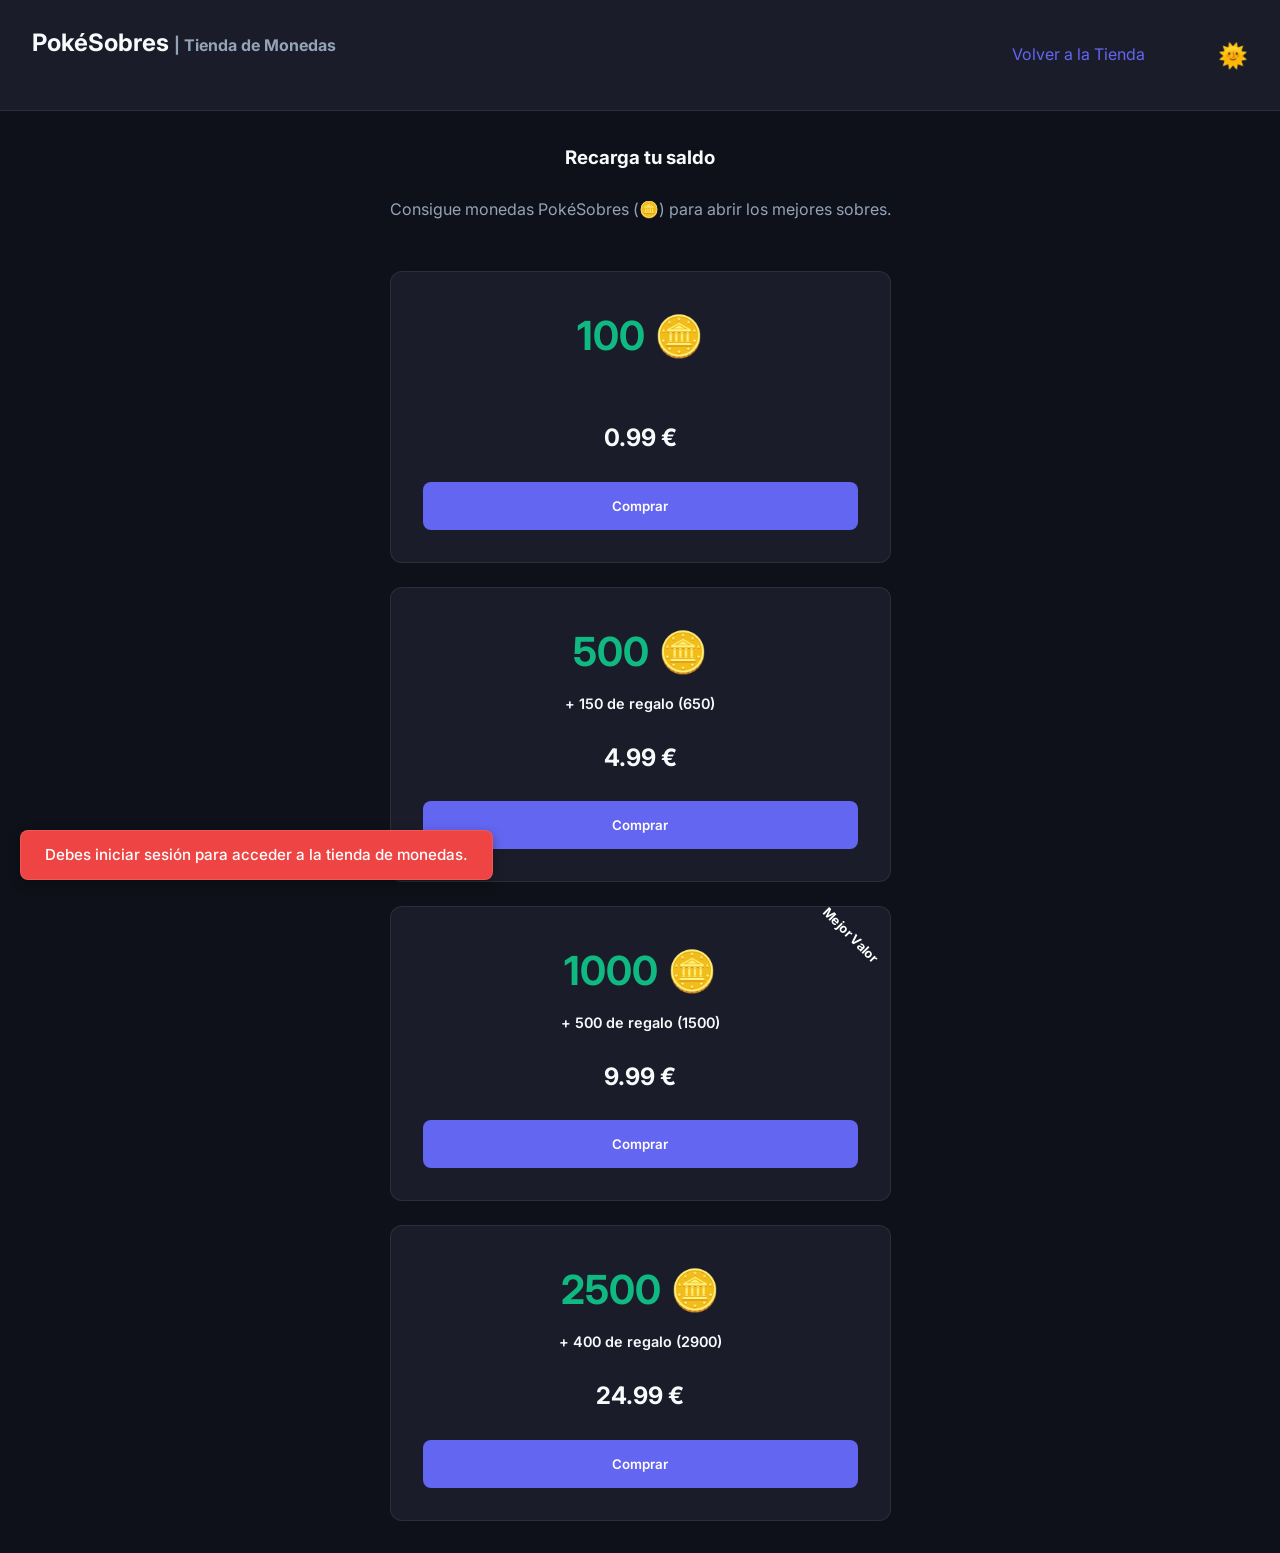
<file: frontend/pages/add_funds.html>
<!DOCTYPE html>
<html lang="es">
<head>
    <meta charset="UTF-8">
    <meta name="viewport" content="width=device-width, initial-scale=1.0">
    <title>PokéSobres - Añadir Saldo</title>
    <link href="https://fonts.googleapis.com/css2?family=Inter:wght@400;600;700&display=swap" rel="stylesheet">
    <link rel="stylesheet" href="../css/style.css">
    <style>
        .packages-grid {
            display: grid;
            grid-template-columns: repeat(auto-fit, minmax(250px, 1fr));
            gap: 1.5rem;
            margin-top: 2rem;
        }
        .package-card {
            background: var(--bg-secondary);
            border: 1px solid var(--glass-border);
            border-radius: 12px;
            padding: 2rem;
            text-align: center;
            transition: transform 0.2s, box-shadow 0.2s;
            cursor: pointer;
            position: relative;
            overflow: hidden;
        }
        .package-card:hover {
            transform: translateY(-5px);
            box-shadow: 0 10px 20px rgba(0,0,0,0.2);
            border-color: var(--primary-color);
        }
        .package-card.popular::before {
            content: "Mejor Valor";
            position: absolute;
            top: 15px;
            right: -35px;
            background: var(--primary-color);
            color: white;
            font-size: 0.8rem;
            font-weight: bold;
            padding: 0.2rem 2.5rem;
            transform: rotate(45deg);
        }
        .package-coins {
            font-size: 2.5rem;
            font-weight: bold;
            color: var(--success-color);
            margin-bottom: 0.5rem;
        }
        .package-bonus {
            color: var(--primary-color);
            font-weight: 600;
            font-size: 0.9rem;
            margin-bottom: 1.5rem;
            min-height: 1.2rem;
        }
        .package-price {
            font-size: 1.5rem;
            font-weight: bold;
            color: var(--text-primary);
            margin-bottom: 1.5rem;
        }
        
        /* Modal Styles */
        .modal-overlay {
            position: fixed;
            top: 0;
            left: 0;
            right: 0;
            bottom: 0;
            background: rgba(0,0,0,0.8);
            display: none;
            justify-content: center;
            align-items: center;
            z-index: 1000;
            backdrop-filter: blur(4px);
        }
        .modal-content {
            background: var(--bg-secondary);
            padding: 2rem;
            border-radius: 12px;
            border: 1px solid var(--glass-border);
            text-align: center;
            max-width: 400px;
            width: 100%;
            box-shadow: 0 10px 30px rgba(0,0,0,0.5);
        }
        .loader {
            border: 4px solid var(--glass-bg);
            border-top: 4px solid var(--primary-color);
            border-radius: 50%;
            width: 40px;
            height: 40px;
            animation: spin 1s linear infinite;
            margin: 0 auto 1.5rem auto;
        }
        @keyframes spin { 0% { transform: rotate(0deg); } 100% { transform: rotate(360deg); } }
    </style>
</head>
<body>
    <header style="padding: 1.5rem 2rem; background: var(--bg-secondary); border-bottom: 1px solid var(--glass-border); display: flex; justify-content: space-between; align-items: center; flex-wrap: wrap; gap: 1rem;">
        <h2>PokéSobres <span style="font-size: 1rem; color: var(--text-muted);">| Tienda de Monedas</span></h2>
        <nav style="display: flex; gap: 1.5rem; align-items: center; flex-wrap: wrap;">
            <a href="index.html" style="display: flex; align-items: center;">Volver a la Tienda</a>
            <span id="nav-user-balance" style="font-weight: bold; color: var(--success-color); border-left: 1px solid var(--glass-border); padding-left: 1.5rem; display: flex; align-items: center;"></span>
            <button onclick="toggleTheme()" class="theme-toggle-btn" style="background: none; border: none; cursor: pointer; font-size: 1.5rem; transition: transform 0.2s;" onmouseover="this.style.transform='scale(1.2)'" onmouseout="this.style.transform='scale(1)'" title="Cambiar Tema">🌞</button>
        </nav>
    </header>
    
    <main style="padding: 2rem; max-width: 1200px; margin: 0 auto;">
        <div style="text-align: center; margin-bottom: 3rem;">
            <h3>Recarga tu saldo</h3>
            <p style="color: var(--text-muted); margin-top: 0.5rem;">Consigue monedas PokéSobres (🪙) para abrir los mejores sobres.</p>
        </div>

        <div class="packages-grid">
            <!-- Paquete 1 -->
            <div class="package-card" onclick="buyTokens(100, 0.99)">
                <div class="package-coins">100 🪙</div>
                <div class="package-bonus"></div>
                <div class="package-price">0.99 €</div>
                <button class="btn" style="width: 100%;">Comprar</button>
            </div>

            <!-- Paquete 2 -->
            <div class="package-card" onclick="buyTokens(650, 4.99)">
                <div class="package-coins">500 🪙</div>
                <div class="package-bonus">+ 150 de regalo (650)</div>
                <div class="package-price">4.99 €</div>
                <button class="btn" style="width: 100%;">Comprar</button>
            </div>

            <!-- Paquete 3 -->
            <div class="package-card popular" onclick="buyTokens(1500, 9.99)">
                <div class="package-coins">1000 🪙</div>
                <div class="package-bonus">+ 500 de regalo (1500)</div>
                <div class="package-price">9.99 €</div>
                <button class="btn" style="width: 100%;">Comprar</button>
            </div>

            <!-- Paquete 4 -->
            <div class="package-card" onclick="buyTokens(2900, 24.99)">
                <div class="package-coins">2500 🪙</div>
                <div class="package-bonus">+ 400 de regalo (2900)</div>
                <div class="package-price">24.99 €</div>
                <button class="btn" style="width: 100%;">Comprar</button>
            </div>
        </div>
    </main>

    <!-- Payment Modal Simulation -->
    <div class="modal-overlay" id="payment-modal">
        <div class="modal-content">
            <h3 id="modal-title" style="margin-bottom: 1.5rem;">Procesando Pago...</h3>
            <div class="loader" id="modal-loader"></div>
            <p id="modal-text" style="color: var(--text-muted);">Conectando con la pasarela segura...</p>
            <button class="btn" id="modal-close" style="display: none; margin-top: 1.5rem; width: 100%;" onclick="closeModal()">Continuar</button>
        </div>
    </div>

    <script src="../js/config.js"></script>
    <script src="../js/add_funds.js"></script>
</body>
</html>
</file>
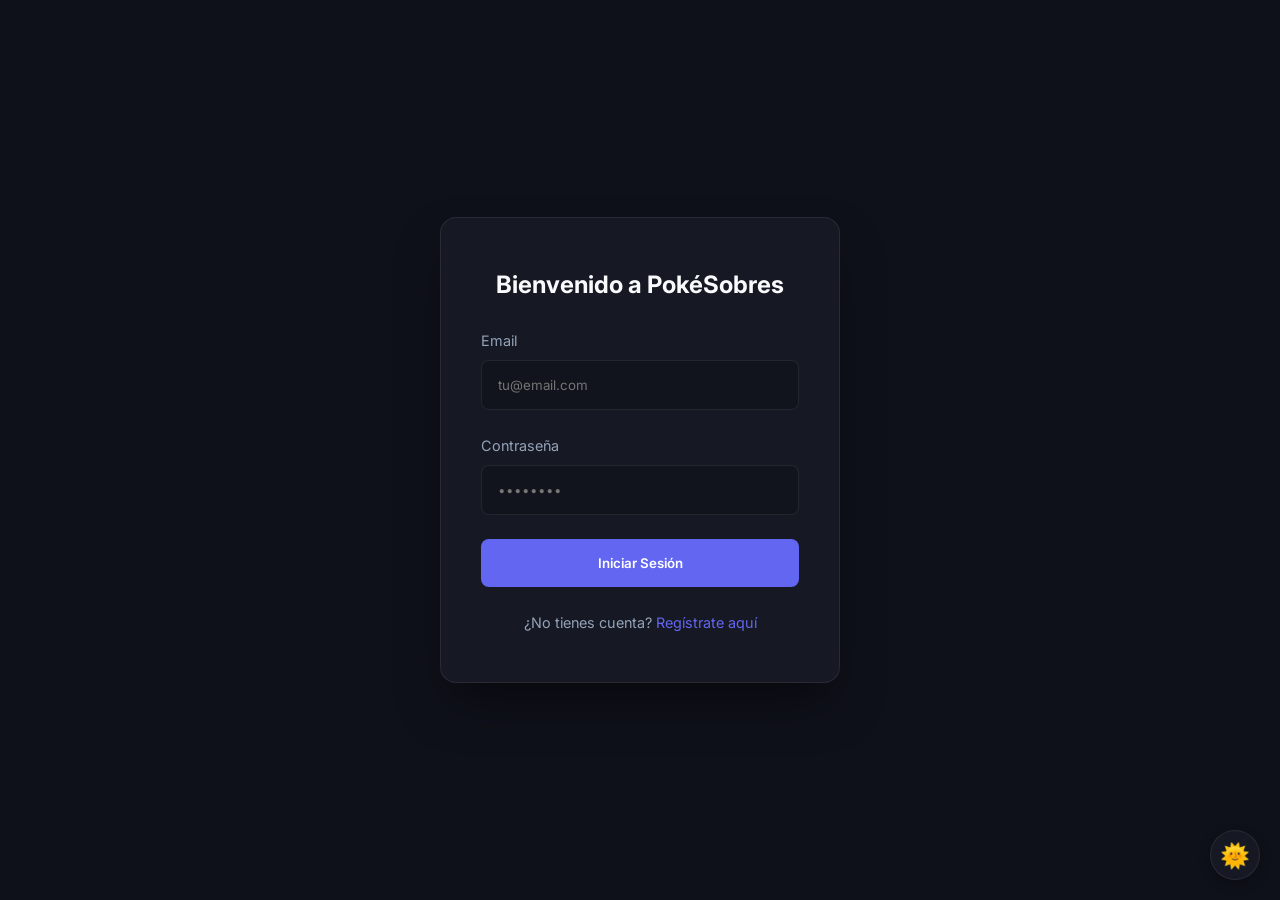
<file: frontend/pages/admin.html>
<!DOCTYPE html>
<html lang="es">
<head>
    <meta charset="UTF-8">
    <meta name="viewport" content="width=device-width, initial-scale=1.0">
    <title>Panel de Administración - TCGDex Sync</title>
    <link href="https://fonts.googleapis.com/css2?family=Inter:wght@400;600;700&display=swap" rel="stylesheet">
    <link rel="stylesheet" href="../css/style.css">
    <style>
        .admin-form {
            background: var(--bg-secondary);
            padding: 2rem;
            border-radius: 12px;
            border: 1px solid var(--glass-border);
            max-width: 600px;
            margin: 2rem auto;
        }
        .form-group {
            margin-bottom: 1.5rem;
        }
        .form-group label {
            display: block;
            margin-bottom: 0.5rem;
            color: var(--text-muted);
        }
        .form-group input {
            width: 100%;
            padding: 0.8rem;
            border-radius: 6px;
            border: 1px solid var(--glass-border);
            background: var(--bg-primary);
            color: var(--text-primary);
        }
        .info-box {
            background: rgba(108, 92, 231, 0.1);
            border-left: 4px solid var(--primary-color);
            padding: 1rem;
            margin-bottom: 2rem;
        }
    </style>
</head>
<body>
    <header style="padding: 1.5rem 2rem; background: var(--bg-secondary); border-bottom: 1px solid var(--glass-border); display: flex; justify-content: space-between; align-items: center; flex-wrap: wrap; gap: 1rem;">
        <h2>Panel de Administración (Secreto)</h2>
        <nav style="display: flex; gap: 1.5rem; align-items: center; flex-wrap: wrap;">
            <a href="index.html" style="display: flex; align-items: center;">Volver a la Tienda</a>
            <button onclick="toggleTheme()" class="theme-toggle-btn" style="background: none; border: none; cursor: pointer; font-size: 1.5rem; transition: transform 0.2s;" onmouseover="this.style.transform='scale(1.2)'" onmouseout="this.style.transform='scale(1)'" title="Cambiar Tema">🌞</button>
        </nav>
    </header>

    <main style="padding: 2rem;">
        <div class="admin-form">
            <h2 style="margin-bottom: 1rem;">Sincronizar Colección desde TCGDex</h2>
            
            <div class="info-box">
                <p>¡Usando la API gratuita de TCGdex! No se requieren claves.</p>
                <p><strong>Paso 1:</strong> Escribe el ID oficial de la colección que quieres importar (ej. <code>sv1</code> para Escarlata y Púrpura, <code>swsh1</code> para Espada y Escudo, <code>base1</code> para la Original).</p>
            </div>

            <div class="form-group">
                <label>Nombre del Sobre (Ej: Rivales Predestinados):</label>
                <input type="text" id="custom-pack-name" placeholder="Si lo dejas vacío, usará el nombre oficial">
            </div>

            <div class="form-group">
                <label>Precio del Sobre (🪙):</label>
                <input type="number" id="custom-pack-price" value="250" placeholder="Ej: 250">
            </div>

            <div class="form-group">
                <label>ID de la Colección TCGDex (Set ID):</label>
                <input type="text" id="scrydex-collection-id" placeholder="Ej: sv1">
            </div>

            <button class="btn" style="width: 100%; margin-top: 1rem;" onclick="syncCollection()">Sincronizar Colección</button>
            <p id="sync-status" style="margin-top: 1rem; text-align: center; color: var(--warning-color);"></p>
        </div>
    </main>

    <script src="../js/config.js"></script>
    <script>
        // Verificación de seguridad
        const userData = sessionStorage.getItem("user");
        if (!userData) {
            window.location.href = "login.html";
        } else {
            const user = JSON.parse(userData);
            if (!user.role || user.role.toLowerCase() !== "admin") {
                window.location.href = "index.html";
            }
        }

        async function syncCollection() {
            const collectionId = document.getElementById('scrydex-collection-id').value;
            const customName = document.getElementById('custom-pack-name').value;
            const packPrice = document.getElementById('custom-pack-price').value;
            const statusEl = document.getElementById('sync-status');

            if (!collectionId) {
                statusEl.textContent = "Por favor, introduce el ID de la colección.";
                statusEl.style.color = "var(--error-color)";
                return;
            }

            statusEl.textContent = "Conectando con TCGdex y guardando en MySQL... Por favor, espera.";
            statusEl.style.color = "var(--warning-color)";

            try {
                const response = await fetch(`${API_BASE_URL}/admin/sync-tcgdex`, {
                    method: "POST",
                    headers: { "Content-Type": "application/json" },
                    body: JSON.stringify({
                        collectionId: collectionId,
                        customName: customName,
                        packPrice: packPrice ? parseInt(packPrice) : 250
                    })
                });

                const data = await response.json();

                if (response.ok) {
                    statusEl.textContent = "¡Conexión Exitosa! " + data.message;
                    statusEl.style.color = "var(--success-color)";
                } else {
                    statusEl.textContent = "Error: " + data.error;
                    statusEl.style.color = "var(--error-color)";
                }
            } catch (err) {
                statusEl.textContent = "Fallo de conexión con el servidor Java local.";
                statusEl.style.color = "var(--error-color)";
            }
        }
    </script>
</body>
</html>
</file>
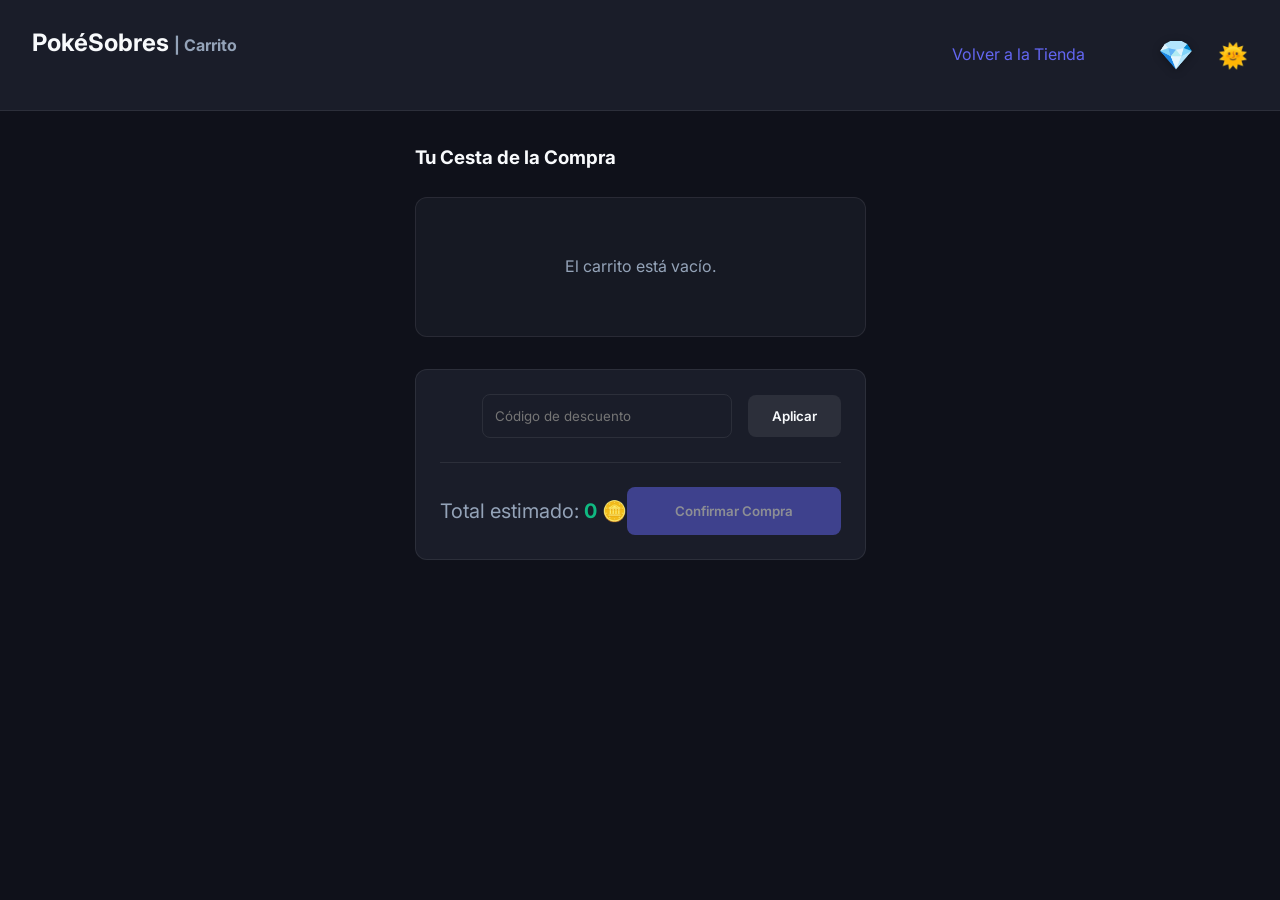
<file: frontend/pages/cart.html>
<!DOCTYPE html>
<html lang="es">
<head>
    <meta charset="UTF-8">
    <meta name="viewport" content="width=device-width, initial-scale=1.0">
    <title>PokéSobres - Carrito</title>
    <link href="https://fonts.googleapis.com/css2?family=Inter:wght@400;600;700&display=swap" rel="stylesheet">
    <link rel="stylesheet" href="../css/style.css">
</head>
<body>
    <header style="padding: 1.5rem 2rem; background: var(--bg-secondary); border-bottom: 1px solid var(--glass-border); display: flex; justify-content: space-between; align-items: center; flex-wrap: wrap; gap: 1rem;">
        <h2>PokéSobres <span style="font-size: 1rem; color: var(--text-muted);">| Carrito</span></h2>
        <nav style="display: flex; gap: 1.5rem; align-items: center; flex-wrap: wrap;">
            <a href="index.html" style="display: flex; align-items: center;">Volver a la Tienda</a>
            <span id="nav-user-balance" style="font-weight: bold; color: var(--success-color); border-left: 1px solid var(--glass-border); padding-left: 1.5rem; display: flex; align-items: center;"></span>
            <a href="add_funds.html" style="font-size: 1.8rem; text-decoration: none; transition: transform 0.2s; display: inline-block; filter: drop-shadow(0 2px 4px rgba(0,0,0,0.3)); cursor: pointer;" onmouseover="this.style.transform='scale(1.2)'" onmouseout="this.style.transform='scale(1)'" title="Añadir Monedas">💎</a>
            <button onclick="toggleTheme()" class="theme-toggle-btn" style="background: none; border: none; cursor: pointer; font-size: 1.5rem; transition: transform 0.2s;" onmouseover="this.style.transform='scale(1.2)'" onmouseout="this.style.transform='scale(1)'" title="Cambiar Tema">🌞</button>
        </nav>
    </header>
    <main style="padding: 2rem; max-width: 1000px; margin: 0 auto;">
        <h3>Tu Cesta de la Compra</h3>
        
        <div style="background: var(--glass-bg); padding: 1.5rem; border-radius: 12px; border: 1px solid var(--glass-border); margin-top: 1.5rem;">
            <table style="width: 100%; border-collapse: collapse; text-align: left;" id="cart-table">
                <thead>
                    <tr style="border-bottom: 1px solid var(--glass-border);">
                        <th style="padding: 1rem; color: var(--text-muted);">Producto</th>
                        <th style="padding: 1rem; color: var(--text-muted);">Precio ud.</th>
                        <th style="padding: 1rem; color: var(--text-muted); text-align: center;">Cantidad</th>
                        <th style="padding: 1rem; color: var(--text-muted); text-align: right;">Subtotal</th>
                        <th style="padding: 1rem; color: var(--text-muted); text-align: center;">Acciones</th>
                    </tr>
                </thead>
                <tbody id="cart-items-container">
                    <!-- Javascript generará las filas aquí -->
                </tbody>
            </table>
            
            <div id="empty-cart-msg" style="text-align: center; padding: 2rem; display: none;">
                <p style="color: var(--text-muted);">El carrito está vacío.</p>
            </div>
        </div>

        <div style="margin-top: 2rem; background: var(--bg-secondary); padding: 1.5rem; border-radius: 12px; border: 1px solid var(--glass-border); display: flex; flex-direction: column; gap: 1.5rem;">
            <div style="display: flex; gap: 1rem; align-items: center; justify-content: flex-end;">
                <input type="text" id="discount-code" placeholder="Código de descuento" style="padding: 0.8rem; border-radius: 8px; border: 1px solid var(--glass-border); background: var(--bg-color); color: var(--text-color); width: 250px;">
                <button class="btn" style="width: auto; padding: 0.8rem 1.5rem; background: var(--glass-border); color: var(--text-color);" id="apply-discount-btn" onclick="applyDiscount()">Aplicar</button>
            </div>
            
            <div style="display: flex; justify-content: space-between; align-items: center; border-top: 1px solid var(--glass-border); padding-top: 1.5rem;">
                <div style="font-size: 1.25rem;">
                    <span style="color: var(--text-muted);">Total estimado: </span>
                    <span style="font-weight: bold; color: var(--success-color);" id="cart-total">0 🪙</span>
                    <div id="discount-msg" style="color: #2ecc71; font-size: 0.9rem; margin-top: 0.5rem; display: none;">✅ Código aplicado: ¡Compra gratis!</div>
                </div>
                <button class="btn" style="width: auto; padding: 1rem 3rem;" id="checkout-btn" onclick="showCheckoutConfirm()">Confirmar Compra</button>
            </div>
        </div>
    </main>

    <!-- Modal de Confirmación de Compra -->
    <div class="card-modal-overlay" id="checkout-confirm-modal" style="position: fixed; top: 0; left: 0; width: 100%; height: 100%; background: rgba(0,0,0,0.8); backdrop-filter: blur(5px); z-index: 3000; display: none; justify-content: center; align-items: center;">
        <div style="background: var(--bg-secondary); border: 1px solid var(--glass-border); border-radius: 20px; padding: 2.5rem; max-width: 400px; display: flex; flex-direction: column; align-items: center; text-align: center; gap: 1.5rem; box-shadow: 0 20px 50px rgba(0,0,0,0.8); animation: modalPopIn 0.3s ease-out;">
            <div style="font-size: 3rem; background: rgba(46, 204, 113, 0.2); width: 80px; height: 80px; border-radius: 50%; display: flex; align-items: center; justify-content: center; color: #2ecc71; box-shadow: 0 0 20px rgba(46,204,113,0.4);">🛒</div>
            <h2 style="font-size: 1.8rem; margin: 0;">Confirmar Pago</h2>
            <p id="checkout-confirm-text" style="color: var(--text-muted); font-size: 1.1rem; margin: 0; line-height: 1.5;"></p>
            <div style="display: flex; gap: 1rem; width: 100%; margin-top: 1rem;">
                <button style="flex: 1; background: transparent; color: var(--text-muted); border: 1px solid var(--glass-border); padding: 1rem; border-radius: 10px; cursor: pointer; font-size: 1rem;" onclick="closeCheckoutConfirm()">Cancelar</button>
                <button style="flex: 1; background: linear-gradient(135deg, #2ecc71, #27ae60); color: white; border: none; padding: 1rem; border-radius: 10px; cursor: pointer; font-weight: bold; font-size: 1rem; transition: opacity 0.2s;" id="checkout-confirm-yes" onclick="executePurchase()">Sí, Pagar</button>
            </div>
        </div>
    </div>

    <style>
        @keyframes modalPopIn {
            0% { transform: scale(0.9); opacity: 0; }
            100% { transform: scale(1); opacity: 1; }
        }
    </style>

    <script src="../js/config.js"></script>
    <script src="../js/cart.js"></script>
</body>
</html>
</file>
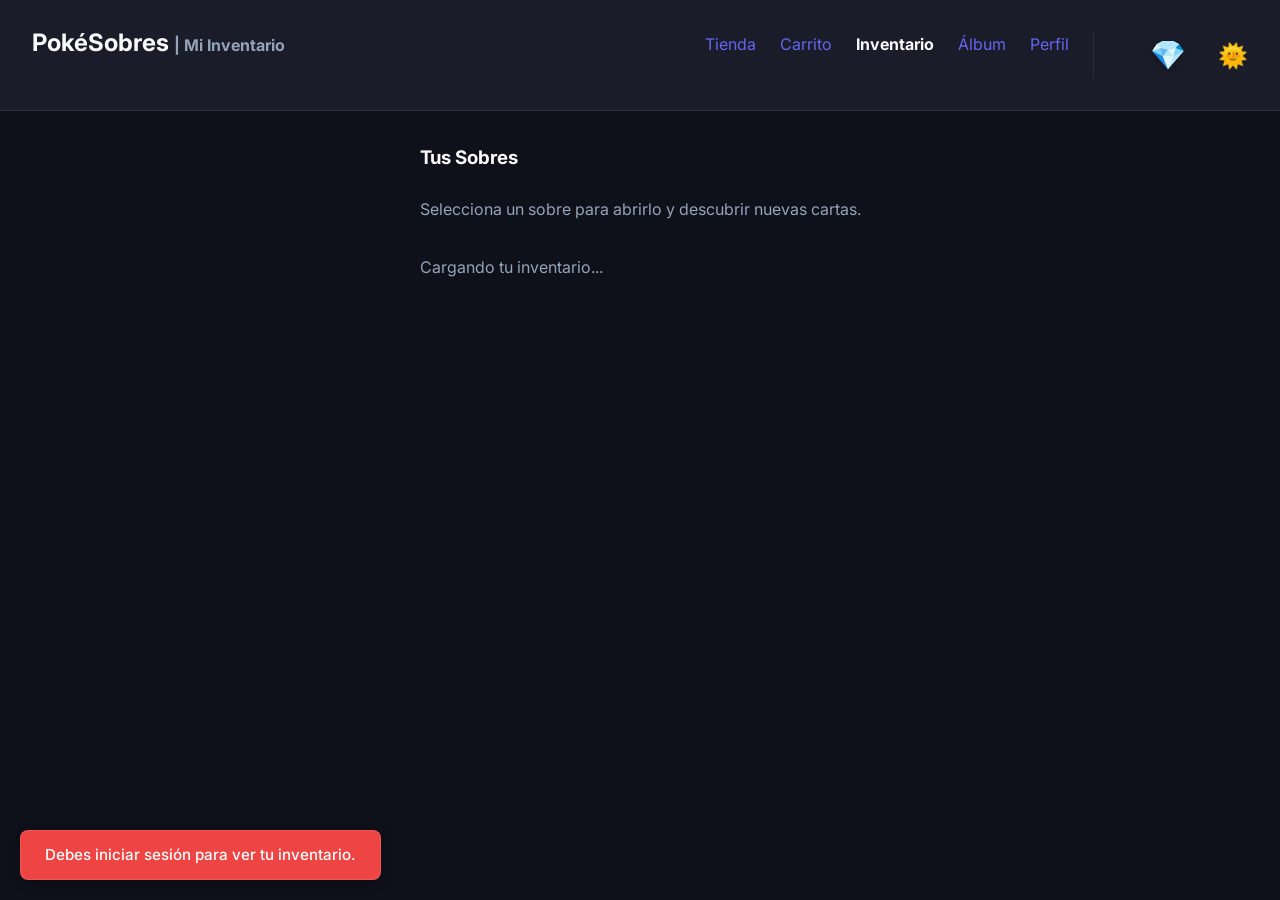
<file: frontend/pages/inventario.html>
<!DOCTYPE html>
<html lang="es">
<head>
    <meta charset="UTF-8">
    <meta name="viewport" content="width=device-width, initial-scale=1.0">
    <title>PokéSobres - Mi Inventario</title>
    <link href="https://fonts.googleapis.com/css2?family=Inter:wght@400;600;700&display=swap" rel="stylesheet">
    <link rel="stylesheet" href="../css/style.css">
    <style>
        .inventory-grid {
            display: grid;
            grid-template-columns: repeat(auto-fill, minmax(200px, 1fr));
            gap: 2rem;
            margin-top: 2rem;
        }
        .pack-item {
            background: var(--bg-secondary);
            border: 1px solid var(--glass-border);
            border-radius: 12px;
            padding: 1.5rem;
            text-align: center;
            position: relative;
            transition: transform 0.2s;
        }
        .pack-item:hover {
            transform: translateY(-5px);
            border-color: var(--primary-color);
        }
        .pack-image {
            height: 150px;
            display: flex;
            align-items: center;
            justify-content: center;
            background: rgba(255,255,255,0.05);
            border-radius: 8px;
            margin-bottom: 1rem;
        }
        .pack-image img {
            max-height: 100%;
            border-radius: 4px;
        }
        .pack-quantity {
            position: absolute;
            top: -10px;
            right: -10px;
            background: var(--error-color);
            color: white;
            font-weight: bold;
            width: 30px;
            height: 30px;
            border-radius: 50%;
            display: flex;
            align-items: center;
            justify-content: center;
            box-shadow: 0 4px 10px rgba(0,0,0,0.5);
        }

        /* Loading spinner */
        .loading-overlay {
            display: flex;
            flex-direction: column;
            align-items: center;
            justify-content: center;
            gap: 1.5rem;
            padding: 3rem;
        }
        .pokeball-spinner {
            width: 70px;
            height: 70px;
            border-radius: 50%;
            background: linear-gradient(180deg, #e53935 50%, white 50%);
            border: 4px solid #111;
            position: relative;
            animation: spin 1s linear infinite;
            box-shadow: 0 0 20px rgba(229,57,53,0.5);
        }
        .pokeball-spinner::before {
            content: '';
            position: absolute;
            top: 50%; left: 0; right: 0;
            height: 4px;
            background: #111;
            transform: translateY(-50%);
        }
        .pokeball-spinner::after {
            content: '';
            position: absolute;
            width: 18px; height: 18px;
            background: white;
            border-radius: 50%;
            border: 4px solid #111;
            top: 50%; left: 50%;
            transform: translate(-50%, -50%);
        }
        @keyframes spin { to { transform: rotate(360deg); } }
        .loading-text {
            color: var(--text-muted);
            font-size: 0.9rem;
            text-align: center;
            max-width: 260px;
            line-height: 1.6;
        }
        .loading-dots::after {
            content: '';
            animation: dots 1.5s steps(4, end) infinite;
        }
        @keyframes dots {
            0%   { content: ''; }
            25%  { content: '.'; }
            50%  { content: '..'; }
            75%  { content: '...'; }
            100% { content: ''; }
        }

        /* Modal & Animations */
        .modal-overlay {
            position: fixed;
            top: 0;
            left: 0;
            right: 0;
            bottom: 0;
            background: rgba(0,0,0,0.9);
            display: none;
            justify-content: center;
            align-items: center;
            z-index: 1000;
        }
        @keyframes shake {
            0% { transform: translate(1px, 1px) rotate(0deg); }
            10% { transform: translate(-1px, -2px) rotate(-1deg); }
            20% { transform: translate(-3px, 0px) rotate(1deg); }
            30% { transform: translate(3px, 2px) rotate(0deg); }
            40% { transform: translate(1px, -1px) rotate(1deg); }
            50% { transform: translate(-1px, 2px) rotate(-1deg); }
            60% { transform: translate(-3px, 1px) rotate(0deg); }
            70% { transform: translate(3px, 1px) rotate(-1deg); }
            80% { transform: translate(-1px, -1px) rotate(1deg); }
            90% { transform: translate(1px, 2px) rotate(0deg); }
            100% { transform: translate(1px, -2px) rotate(-1deg); }
        }
        @keyframes flash {
            0% { background-color: transparent; }
            50% { background-color: white; }
            100% { background-color: transparent; }
        }
        .shaking {
            animation: shake 0.5s;
            animation-iteration-count: infinite;
        }
        .flashing {
            animation: flash 0.5s ease-out;
        }
        .revealed-card {
            width: 200px;
            height: 280px;
            background: var(--bg-secondary);
            border-radius: 10px;
            border: 2px solid var(--glass-border);
            display: flex;
            flex-direction: column;
            align-items: center;
            justify-content: center;
            padding: 1rem;
            animation: popIn 0.6s cubic-bezier(0.175, 0.885, 0.32, 1.275);
            box-shadow: 0 10px 20px rgba(0,0,0,0.5);
        }
        @keyframes popIn {
            0% { transform: scale(0); opacity: 0; }
            100% { transform: scale(1); opacity: 1; }
        }
        .roulette-card {
            width: 200px;
            height: 280px;
            background: var(--bg-secondary);
            border-radius: 10px;
            border: 2px solid var(--glass-border);
            display: flex;
            flex-direction: column;
            align-items: center;
            justify-content: center;
            padding: 1rem;
            flex-shrink: 0;
            box-shadow: 0 5px 15px rgba(0,0,0,0.5);
        }
        .roulette-card.winner {
            border-color: var(--success-color);
            box-shadow: 0 0 30px var(--success-color);
            transform: scale(1.05);
            transition: all 0.5s;
        }
    </style>
</head>
<body>
    <header style="padding: 1.5rem 2rem; background: var(--bg-secondary); border-bottom: 1px solid var(--glass-border); display: flex; justify-content: space-between; align-items: center;">
        <h2>PokéSobres <span style="font-size: 1rem; color: var(--text-muted);">| Mi Inventario</span></h2>
        <nav style="display: flex; gap: 1.5rem;">
            <a href="index.html">Tienda</a>
            <a href="cart.html" id="nav-cart-link">Carrito</a>
            <a href="inventario.html" style="color: var(--primary-color); font-weight: bold;">Inventario</a>
            <a href="album.html">Álbum</a>
            <a href="perfil.html">Perfil</a>
            <span id="nav-user-balance" style="font-weight: bold; color: var(--success-color); border-left: 1px solid var(--glass-border); padding-left: 1.5rem; display: flex; align-items: center;"></span>
            <a href="add_funds.html" style="font-size: 1.8rem; text-decoration: none; transition: transform 0.2s; display: inline-block; margin-left: 0.5rem; filter: drop-shadow(0 2px 4px rgba(0,0,0,0.3)); cursor: pointer;" onmouseover="this.style.transform='scale(1.2)'" onmouseout="this.style.transform='scale(1)'" title="Añadir Monedas">💎</a>
            <button onclick="toggleTheme()" class="theme-toggle-btn" style="background: none; border: none; cursor: pointer; font-size: 1.5rem; margin-left: 0.5rem; transition: transform 0.2s;" onmouseover="this.style.transform='scale(1.2)'" onmouseout="this.style.transform='scale(1)'" title="Cambiar Tema">🌞</button>
        </nav>
    </header>
    
    <main style="padding: 2rem; max-width: 1200px; margin: 0 auto;">
        <div style="display: flex; justify-content: space-between; align-items: center;">
            <div>
                <h3>Tus Sobres</h3>
                <p style="color: var(--text-muted);">Selecciona un sobre para abrirlo y descubrir nuevas cartas.</p>
            </div>
        </div>

        <div id="inventory-container" class="inventory-grid">
            <p style="color: var(--text-muted);">Cargando tu inventario...</p>
        </div>
    </main>

    <!-- Quantity Picker Modal -->
    <div class="modal-overlay" id="qty-modal" style="display:none; background:rgba(0,0,0,0.85); z-index:1100; flex-direction:column; gap:1.5rem;">
        <div style="background:var(--bg-secondary); border:1px solid var(--glass-border); border-radius:16px; padding:2.5rem; text-align:center; max-width:380px; width:90%; box-shadow:0 20px 60px rgba(0,0,0,0.8);">
            <h3 style="margin-bottom:0.5rem;">¿Cuántos sobres quieres abrir?</h3>
            <p id="qty-subtitle" style="color:var(--text-muted); font-size:0.9rem; margin-bottom:1.5rem;"></p>
            <div style="display:flex; align-items:center; justify-content:center; gap:1rem; margin-bottom:1.5rem;">
                <button onclick="adjustQty(-1)" style="background:var(--bg-primary); border:1px solid var(--glass-border); border-radius:50%; width:40px; height:40px; font-size:1.5rem; cursor:pointer; color:white;">−</button>
                <span id="qty-value" style="font-size:2.5rem; font-weight:bold; min-width:60px;">1</span>
                <button onclick="adjustQty(1)" style="background:var(--bg-primary); border:1px solid var(--glass-border); border-radius:50%; width:40px; height:40px; font-size:1.5rem; cursor:pointer; color:white;">+</button>
            </div>
            <div style="display:flex; gap:1rem; justify-content:center;">
                <button class="btn" style="background:var(--bg-primary);" onclick="closeQtyModal()">Cancelar</button>
                <button class="btn" id="qty-confirm-btn" onclick="confirmOpenPacks()">¡Abrir!</button>
            </div>
        </div>
    </div>

    <!-- Multi-Pack Opening Modal -->
    <div class="modal-overlay" id="opening-modal" style="display:none; background:rgba(0,0,0,0.95); z-index:1000; flex-direction:column; overflow-y:auto; padding:2rem 0;">
        <h2 id="opening-title" style="color:white; margin-bottom:1.5rem; font-size:1.8rem; text-shadow:0 0 10px var(--primary-color); z-index:2; text-align:center; position:sticky; top:0; background:rgba(0,0,0,0.9); padding:1rem; width:100%;">Abriendo Sobres...</h2>

        <!-- Loading state -->
        <div id="opening-loading" class="loading-overlay">
            <div class="pokeball-spinner"></div>
            <p class="loading-text">
                Preparando tus sobres<span class="loading-dots"></span><br>
                <span style="font-size:0.8rem; color:#555; margin-top:0.5rem; display:block;">Si tarda más de 10s, el servidor se estaba despertando. ¡Ya casi!</span>
            </p>
        </div>

        <!-- Roulettes stacked vertically -->
        <div id="multi-roulette-container" style="display:none; width:100%; flex-direction:column; gap:2rem; align-items:center; padding-bottom:2rem;"></div>

        <div id="skip-action" style="display:none; margin-top:1rem; z-index:2; position:sticky; bottom:1rem; text-align:center;">
            <button class="btn" style="background:var(--error-color); font-weight:bold; width:auto; padding:0.8rem 2rem;" onclick="skipAllRoulettes()">⏩ Saltar Animaciones</button>
        </div>

        <div id="opening-actions" style="display:none; margin-top:2rem; z-index:2; text-align:center; padding-bottom:1rem;">
            <button class="btn" style="background:var(--bg-secondary); margin-right:1rem;" onclick="closeOpeningModal()">Volver al Inventario</button>
            <button class="btn" onclick="window.location.href='album.html'">Ir al Álbum</button>
        </div>
    </div>

    <script src="../js/config.js"></script>
    <script src="../js/inventario.js"></script>
    <script>
        fetch(`${API_BASE_URL.replace('/api','')}/`).catch(() => {});
    </script>
</body>
</html>
</file>
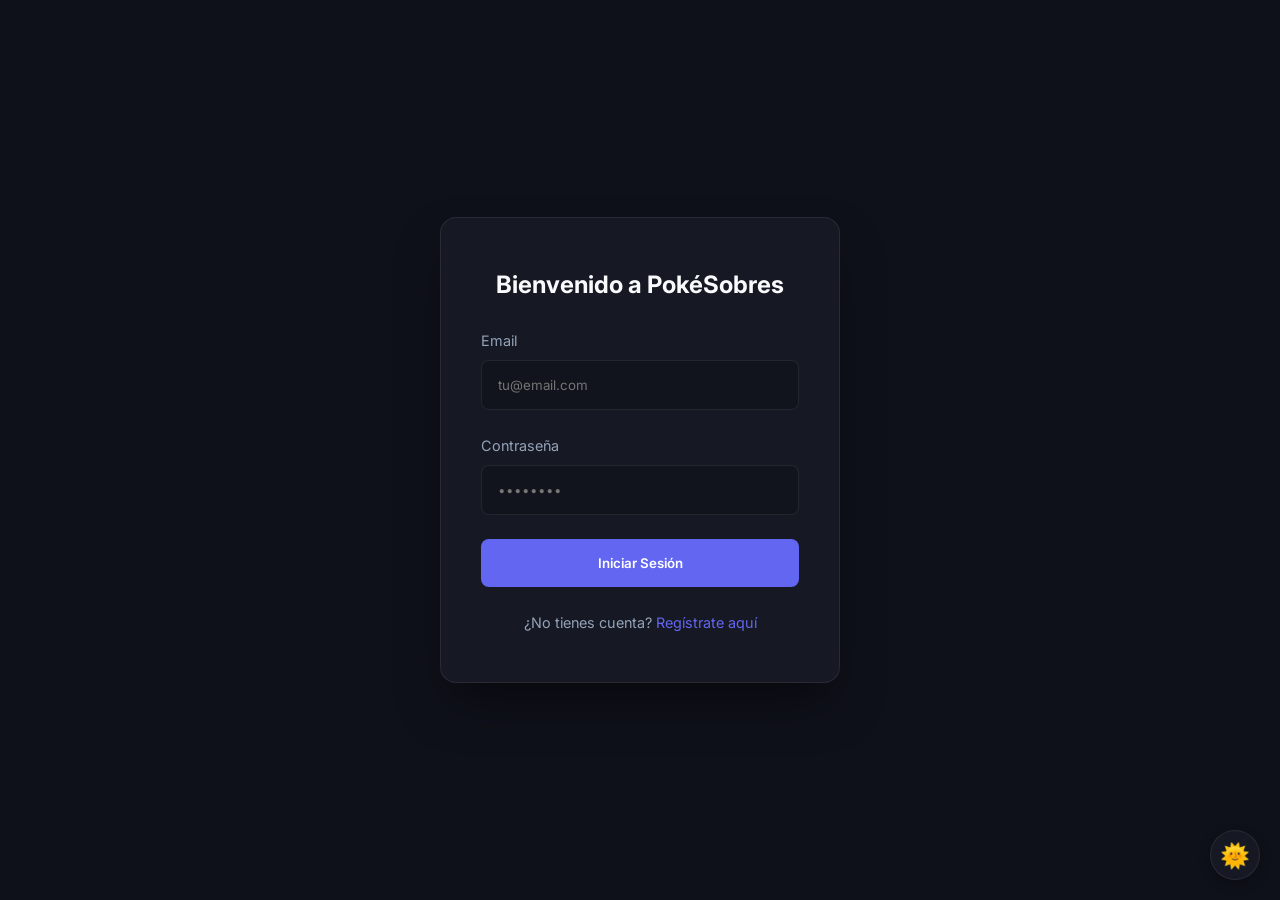
<file: frontend/pages/login.html>
<!DOCTYPE html>
<html lang="es">
<head>
    <meta charset="UTF-8">
    <meta name="viewport" content="width=device-width, initial-scale=1.0">
    <title>PokéSobres - Iniciar Sesión</title>
    <link href="https://fonts.googleapis.com/css2?family=Inter:wght@400;600;700&display=swap" rel="stylesheet">
    <link rel="stylesheet" href="../css/style.css">
</head>
<body>
    <div class="auth-container">
        <div class="auth-card">
            <h2>Bienvenido a PokéSobres</h2>
            <form id="loginForm">
                <div class="form-group">
                    <label for="email">Email</label>
                    <input type="email" id="email" class="form-control" required placeholder="tu@email.com">
                </div>
                <div class="form-group">
                    <label for="password">Contraseña</label>
                    <input type="password" id="password" class="form-control" required placeholder="••••••••">
                </div>
                <button type="submit" class="btn">Iniciar Sesión</button>
            </form>
            <p style="margin-top: 1.5rem; color: var(--text-muted); font-size: 0.9rem;">
                ¿No tienes cuenta? <a href="register.html">Regístrate aquí</a>
            </p>
        </div>
    </div>
    
    <button onclick="toggleTheme()" class="theme-toggle-btn" style="position: fixed; bottom: 20px; right: 20px; background: var(--glass-bg); border: 1px solid var(--glass-border); border-radius: 50%; width: 50px; height: 50px; cursor: pointer; font-size: 1.5rem; transition: transform 0.2s; box-shadow: 0 4px 12px rgba(0,0,0,0.3); z-index: 1000;" onmouseover="this.style.transform='scale(1.1)'" onmouseout="this.style.transform='scale(1)'" title="Cambiar Tema">🌞</button>

    <script src="../js/config.js"></script>
    <script src="../js/login.js"></script>
</body>
</html>
</file>
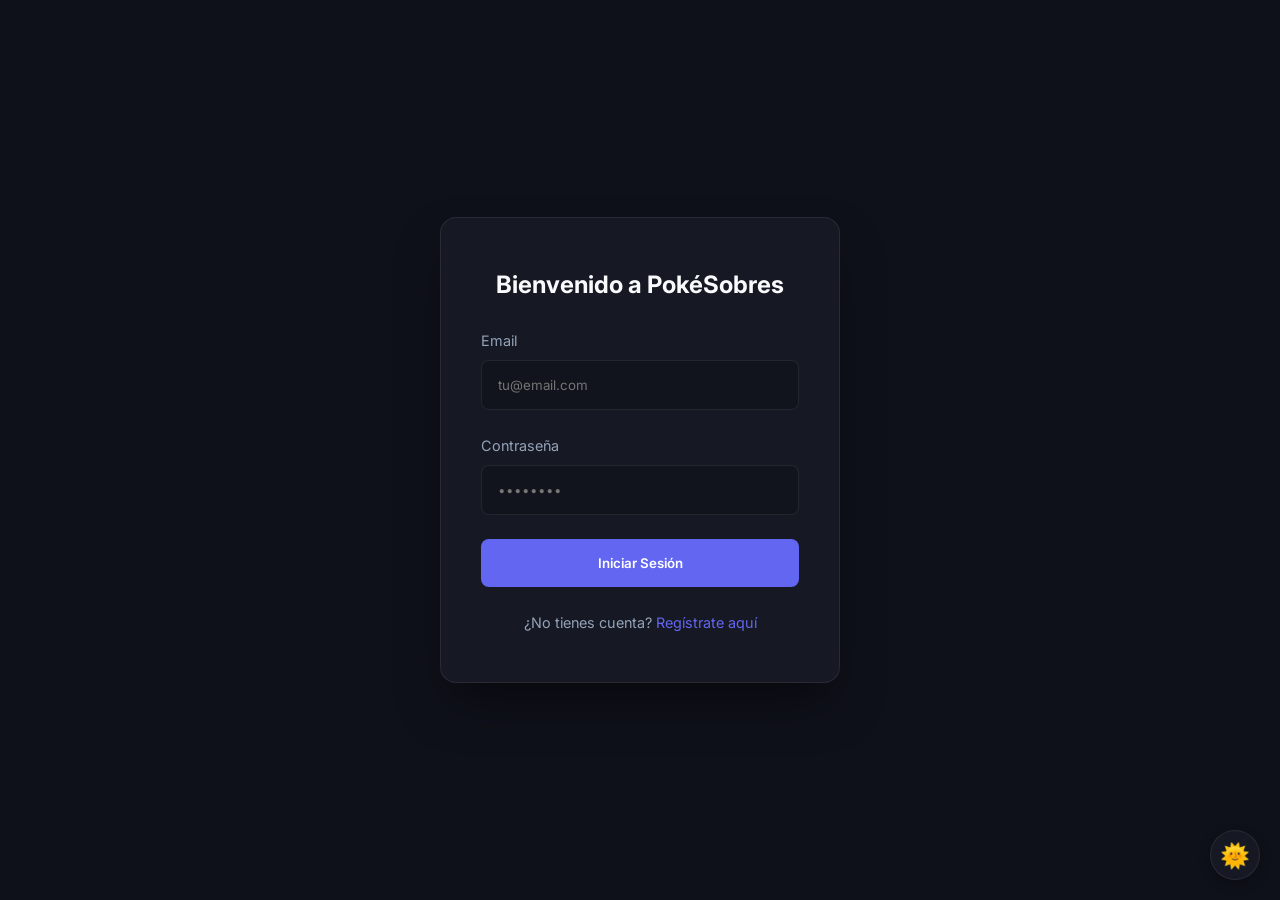
<file: frontend/pages/perfil.html>
<!DOCTYPE html>
<html lang="es">

<head>
    <meta charset="UTF-8">
    <meta name="viewport" content="width=device-width, initial-scale=1.0">
    <title>PokéSobres - Mi Perfil</title>
    <link href="https://fonts.googleapis.com/css2?family=Inter:wght@400;600;700&display=swap" rel="stylesheet">
    <link rel="stylesheet" href="../css/style.css">
    <style>
        .profile-container {
            display: grid;
            grid-template-columns: 1fr 2fr;
            gap: 2rem;
            margin-top: 2rem;
        }

        @media (max-width: 768px) {
            .profile-container {
                grid-template-columns: 1fr;
            }
        }

        .profile-card {
            background: var(--bg-secondary);
            border: 1px solid var(--glass-border);
            border-radius: 12px;
            padding: 2rem;
            height: fit-content;
        }

        .profile-section {
            background: var(--bg-secondary);
            border: 1px solid var(--glass-border);
            border-radius: 12px;
            padding: 2rem;
            margin-bottom: 2rem;
        }

        .profile-section h3 {
            margin-bottom: 1.5rem;
            padding-bottom: 0.5rem;
            border-bottom: 1px solid var(--glass-border);
        }

        .avatar-container {
            width: 120px;
            height: 120px;
            background: linear-gradient(135deg, var(--primary-color), #818cf8);
            border-radius: 50%;
            display: flex;
            align-items: center;
            justify-content: center;
            font-size: 3rem;
            font-weight: bold;
            color: white;
            margin: 0 auto 1.5rem auto;
            box-shadow: 0 10px 20px rgba(99, 102, 241, 0.4);
        }

        .user-info-text {
            text-align: center;
            margin-bottom: 2rem;
        }

        .user-info-text h2 {
            margin: 0 0 0.5rem 0;
        }

        .user-info-text p {
            color: var(--text-muted);
            margin: 0;
        }

        .form-group {
            margin-bottom: 1.5rem;
        }

        .form-group label {
            display: block;
            margin-bottom: 0.5rem;
            color: var(--text-muted);
        }

        .form-group input {
            width: 100%;
            padding: 0.8rem;
            border-radius: 8px;
            border: 1px solid var(--glass-border);
            background: rgba(255, 255, 255, 0.05);
            color: white;
            font-family: inherit;
        }

        .form-group input:focus {
            outline: none;
            border-color: var(--primary-color);
        }

        .btn-danger {
            background: var(--error-color);
            color: white;
            border: none;
            padding: 1rem;
            border-radius: 8px;
            font-weight: bold;
            cursor: pointer;
            width: 100%;
            transition: opacity 0.2s;
        }

        .btn-danger:hover {
            opacity: 0.8;
        }

        .message-alert {
            padding: 1rem;
            border-radius: 8px;
            margin-bottom: 1rem;
            display: none;
        }

        .message-success {
            background: rgba(46, 204, 113, 0.2);
            color: var(--success-color);
            border: 1px solid var(--success-color);
        }

        .message-error {
            background: rgba(231, 76, 60, 0.2);
            color: var(--error-color);
            border: 1px solid var(--error-color);
        }
    </style>
</head>

<body>
    <header
        style="padding: 1.5rem 2rem; background: var(--bg-secondary); border-bottom: 1px solid var(--glass-border); display: flex; justify-content: space-between; align-items: center; flex-wrap: wrap; gap: 1rem;">
        <h2>PokéSobres <span style="font-size: 1rem; color: var(--text-muted);">| Mi Perfil</span></h2>
        <nav style="display: flex; gap: 1.5rem; align-items: center; flex-wrap: wrap;">
            <a href="index.html">Tienda</a>
            <a href="cart.html" id="nav-cart-link">Carrito</a>
            <a href="inventario.html">Inventario</a>
            <a href="album.html">Álbum</a>
            <a href="perfil.html" style="color: var(--primary-color); font-weight: bold;">Perfil</a>
            <span id="nav-user-balance"
                style="font-weight: bold; color: var(--success-color); border-left: 1px solid var(--glass-border); padding-left: 1.5rem; display: flex; align-items: center;"></span>
            <a href="add_funds.html"
                style="font-size: 1.8rem; text-decoration: none; transition: transform 0.2s; display: inline-block; margin-left: 0.5rem; filter: drop-shadow(0 2px 4px rgba(0,0,0,0.3)); cursor: pointer;"
                onmouseover="this.style.transform='scale(1.2)'" onmouseout="this.style.transform='scale(1)'"
                title="Añadir Monedas">💎</a>
            <button onclick="toggleTheme()" class="theme-toggle-btn"
                style="background: none; border: none; cursor: pointer; font-size: 1.5rem; margin-left: 0.5rem; transition: transform 0.2s;"
                onmouseover="this.style.transform='scale(1.2)'" onmouseout="this.style.transform='scale(1)'"
                title="Cambiar Tema">🌞</button>
        </nav>
    </header>

    <main style="padding: 2rem; max-width: 1200px; margin: 0 auto;">
        <div style="display: flex; justify-content: space-between; align-items: center;">
            <div>
                <h3>Ajustes de Cuenta</h3>
                <p style="color: var(--text-muted);">Gestiona tu información personal, preferencias y seguridad.</p>
            </div>
        </div>

        <div class="profile-container">
            <!-- Columna Izquierda: Info Resumen y Logout -->
            <div class="profile-card">
                <div class="avatar-container" id="profile-avatar">
                    U
                </div>
                <div class="user-info-text">
                    <h2 id="profile-username">Cargando...</h2>
                    <p>Miembro de PokéSobres</p>
                </div>

                <div style="margin-top: 3rem; text-align: center;">
                    <button class="btn-danger" onclick="logout()">Cerrar Sesión</button>
                    <p style="color: var(--text-muted); font-size: 0.8rem; margin-top: 1rem;">Esto cerrará tu sesión en
                        este dispositivo y vaciará tu carrito actual.</p>
                </div>
            </div>

            <!-- Columna Derecha: Formularios de Actualización -->
            <div>
                <!-- Mensajes de respuesta -->
                <div id="profile-message" class="message-alert"></div>

                <div class="profile-section">
                    <h3>Información General</h3>
                    <form id="form-info" onsubmit="updateInfo(event)">
                        <div class="form-group">
                            <label>Nombre de Usuario</label>
                            <input type="text" id="input-username" disabled style="opacity: 0.6; cursor: not-allowed;">
                        </div>
                        <div class="form-group">
                            <label>Correo Electrónico</label>
                            <input type="email" id="input-email" required>
                        </div>
                        <div class="form-group">
                            <label>URL de Foto de Perfil (Opcional)</label>
                            <input type="text" id="input-avatar" placeholder="https://ejemplo.com/mifoto.jpg">
                        </div>
                        <button type="submit" class="btn">Guardar Información</button>
                    </form>
                </div>

                <div class="profile-section" id="admin-section"
                    style="display: none; background: var(--bg-card); border: 1px solid var(--border-color); border-radius: 12px; padding: 2rem;">
                    <h3
                        style="color: var(--text-color); font-size: 1.4rem; margin-top: 0; text-align: center; font-weight: 600;">
                        Panel de Administración</h3>
                    <p
                        style="color: var(--text-muted); font-size: 0.95rem; margin-bottom: 2rem; text-align: center;">
                        Como administrador supremo, tienes el poder absoluto sobre la tienda.</p>
                    <button class="btn"
                        style="width: 100%; margin-bottom: 1rem; display: block;"
                        onclick="window.location.href='admin.html'">Añadir nuevo sobre</button>
                    <button class="btn-danger"
                        style="width: 100%; display: block;"
                        onclick="resetDatabase()">Resetear Base de Datos</button>
                </div>

                <div class="profile-section">
                    <h3>Seguridad</h3>
                    <p style="color: var(--text-muted); font-size: 0.9rem; margin-bottom: 1rem;">Para cambiar tu
                        contraseña, debes introducir tu contraseña actual por motivos de seguridad.</p>
                    <form id="form-security" onsubmit="updatePassword(event)">
                        <div class="form-group">
                            <label>Contraseña Actual</label>
                            <input type="password" id="input-current-password" required>
                        </div>
                        <div class="form-group">
                            <label>Nueva Contraseña</label>
                            <input type="password" id="input-new-password" required minlength="6">
                        </div>
                        <div class="form-group">
                            <label>Confirmar Nueva Contraseña</label>
                            <input type="password" id="input-confirm-password" required minlength="6">
                        </div>
                        <button type="submit" class="btn">Cambiar Contraseña</button>
                    </form>
                </div>

                <div class="profile-section" style="opacity: 0.6;">
                    <h3>Privacidad y Preferencias (Próximamente)</h3>
                    <p style="color: var(--text-muted); font-size: 0.9rem;">Pronto podrás configurar tu idioma, zona
                        horaria y preferencias de notificaciones.</p>
                </div>
            </div>
        </div>
    </main>

    <script src="../js/config.js"></script>
    <script src="../js/perfil.js"></script>
</body>

</html>
</file>
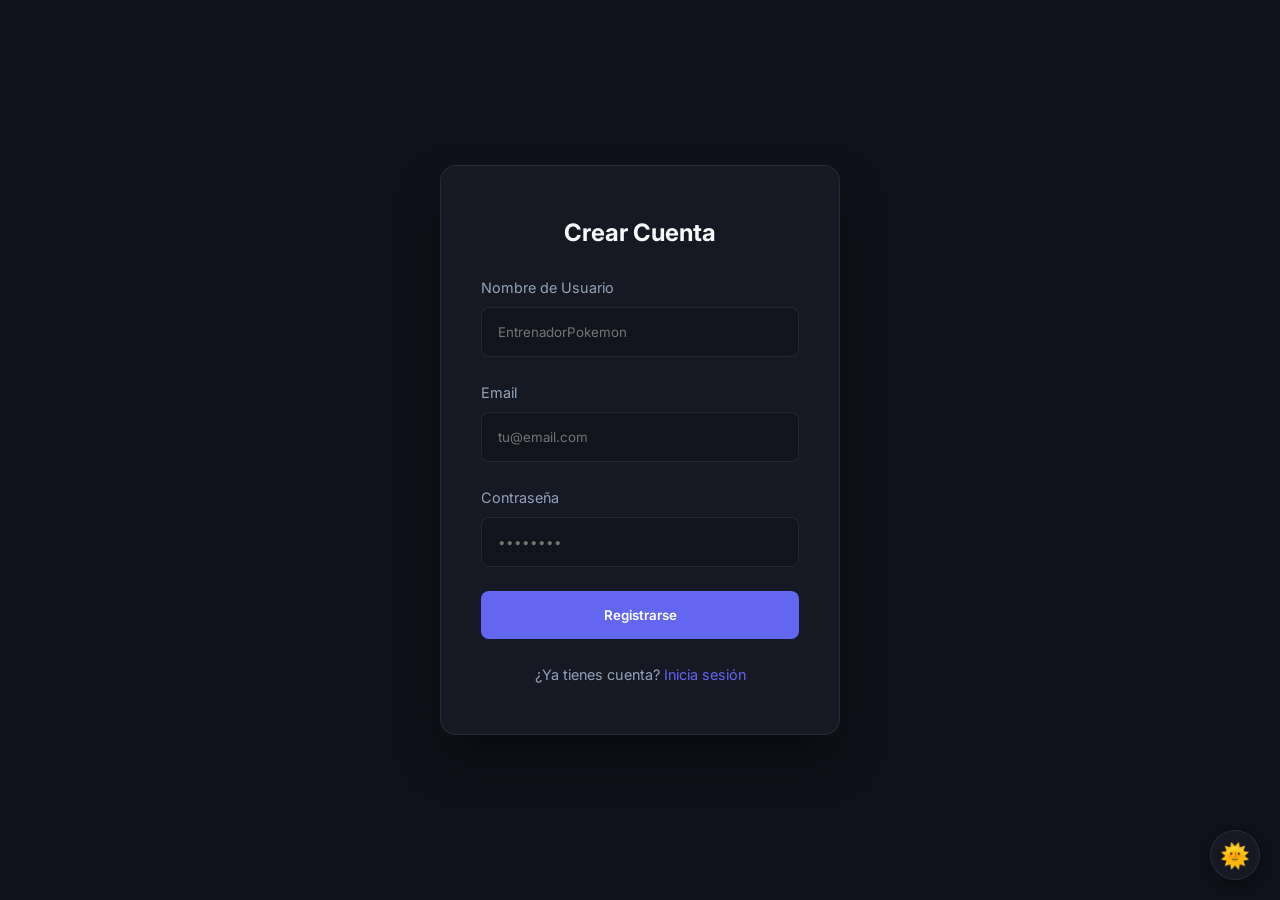
<file: frontend/pages/register.html>
<!DOCTYPE html>
<html lang="es">
<head>
    <meta charset="UTF-8">
    <meta name="viewport" content="width=device-width, initial-scale=1.0">
    <title>PokéSobres - Registro</title>
    <link href="https://fonts.googleapis.com/css2?family=Inter:wght@400;600;700&display=swap" rel="stylesheet">
    <link rel="stylesheet" href="../css/style.css">
</head>
<body>
    <div class="auth-container">
        <div class="auth-card">
            <h2>Crear Cuenta</h2>
            <form id="registerForm">
                <div class="form-group">
                    <label for="username">Nombre de Usuario</label>
                    <input type="text" id="username" class="form-control" required placeholder="EntrenadorPokemon">
                </div>
                <div class="form-group">
                    <label for="email">Email</label>
                    <input type="email" id="email" class="form-control" required placeholder="tu@email.com">
                </div>
                <div class="form-group">
                    <label for="password">Contraseña</label>
                    <input type="password" id="password" class="form-control" required placeholder="••••••••">
                </div>
                <button type="submit" class="btn">Registrarse</button>
            </form>
            <p style="margin-top: 1.5rem; color: var(--text-muted); font-size: 0.9rem;">
                ¿Ya tienes cuenta? <a href="login.html">Inicia sesión</a>
            </p>
        </div>
    </div>

    <button onclick="toggleTheme()" class="theme-toggle-btn" style="position: fixed; bottom: 20px; right: 20px; background: var(--glass-bg); border: 1px solid var(--glass-border); border-radius: 50%; width: 50px; height: 50px; cursor: pointer; font-size: 1.5rem; transition: transform 0.2s; box-shadow: 0 4px 12px rgba(0,0,0,0.3); z-index: 1000;" onmouseover="this.style.transform='scale(1.1)'" onmouseout="this.style.transform='scale(1)'" title="Cambiar Tema">🌞</button>

    <script src="../js/config.js"></script>
    <script src="../js/register.js"></script>
</body>
</html>
</file>
<file: frontend/css/style.css>
/* Premium Dark Theme Variables */
:root {
    --bg-primary: #0f111a;
    --bg-secondary: #1a1d29;
    --accent-color: #6366f1;
    --accent-hover: #4f46e5;
    --text-main: #f8fafc;
    --text-muted: #94a3b8;
    --error-color: #ef4444;
    --success-color: #10b981;
    --glass-bg: rgba(26, 29, 41, 0.7);
    --glass-border: rgba(255, 255, 255, 0.08);
}

/* Light Theme Variables */
body.light-theme {
    --bg-primary: #f0f4f8;
    --bg-secondary: #ffffff;
    --accent-color: #4f46e5;
    --accent-hover: #4338ca;
    --text-main: #1e293b;
    --text-muted: #64748b;
    --glass-bg: rgba(255, 255, 255, 0.85);
    --glass-border: rgba(0, 0, 0, 0.1);
}

* {
    margin: 0;
    padding: 0;
    box-sizing: border-box;
    font-family: 'Inter', -apple-system, sans-serif;
}

body {
    background-color: var(--bg-primary);
    color: var(--text-main);
    line-height: 1.6;
    display: flex;
    flex-direction: column;
    min-height: 100vh;
}

/* Auth Containers (Login / Register) */
.auth-container {
    display: flex;
    justify-content: center;
    align-items: center;
    min-height: 100vh;
    padding: 2rem;
}

.auth-card {
    background: var(--glass-bg);
    backdrop-filter: blur(12px);
    border: 1px solid var(--glass-border);
    border-radius: 16px;
    padding: 3rem 2.5rem;
    width: 100%;
    max-width: 400px;
    box-shadow: 0 25px 50px -12px rgba(0, 0, 0, 0.5);
    text-align: center;
}

/* Headers */
h1, h2, h3 {
    font-weight: 700;
    margin-bottom: 1.5rem;
}

/* Forms */
.form-group {
    margin-bottom: 1.5rem;
    text-align: left;
}

.form-group label {
    display: block;
    margin-bottom: 0.5rem;
    color: var(--text-muted);
    font-size: 0.9rem;
}

.form-control {
    width: 100%;
    padding: 1rem;
    background: rgba(0,0,0,0.2);
    border: 1px solid var(--glass-border);
    border-radius: 8px;
    color: var(--text-main);
    transition: border-color 0.3s ease, box-shadow 0.3s ease;
}

.form-control:focus {
    outline: none;
    border-color: var(--accent-color);
    box-shadow: 0 0 0 3px rgba(99, 102, 241, 0.2);
}

/* Buttons */
.btn {
    display: inline-block;
    width: 100%;
    padding: 1rem;
    border: none;
    border-radius: 8px;
    background-color: var(--accent-color);
    color: white;
    font-weight: 600;
    cursor: pointer;
    transition: background-color 0.3s ease, transform 0.1s ease;
}

.btn:hover {
    background-color: var(--accent-hover);
}

.btn:active {
    transform: scale(0.98);
}

/* Links */
a {
    color: var(--accent-color);
    text-decoration: none;
    transition: color 0.3s ease;
}

a:hover {
    color: var(--accent-hover);
    text-decoration: underline;
}

/* Tienda UI Components (Fase 3) */
.store-grid {
    display: grid;
    grid-template-columns: repeat(auto-fill, minmax(240px, 1fr));
    gap: 1.5rem;
    margin-top: 1rem;
}

.expansion-card {
    background: var(--glass-bg);
    border: 1px solid var(--glass-border);
    border-radius: 12px;
    padding: 1.5rem;
    transition: transform 0.2s ease, box-shadow 0.2s ease;
}

.expansion-card:hover {
    transform: translateY(-5px);
    box-shadow: 0 10px 25px -5px rgba(0, 0, 0, 0.5);
    border-color: rgba(99, 102, 241, 0.5);
}

.btn-sm {
    padding: 0.5rem 1rem;
    font-size: 0.85rem;
    width: auto;
}

.ranking-list {
    list-style: none;
    padding: 0;
    margin-top: 1rem;
}

.pack-image {
    display: flex;
    justify-content: center;
    align-items: center;
    height: 150px;
    margin-bottom: 1rem;
    overflow: hidden;
}

.pack-image img {
    max-width: 100%;
    max-height: 100%;
    object-fit: contain;
    filter: drop-shadow(0 4px 10px rgba(0, 0, 0, 0.5));
}

/* ==========================================================================
   TOAST NOTIFICATIONS
   ========================================================================== */
.custom-toast {
    position: fixed;
    bottom: 20px;
    left: 20px;
    padding: 12px 24px;
    border-radius: 8px;
    color: white;
    font-weight: 500;
    font-size: 0.95rem;
    box-shadow: 0 4px 12px rgba(0, 0, 0, 0.3);
    z-index: 9999;
    opacity: 0;
    transform: translateY(20px);
    transition: opacity 0.3s ease, transform 0.3s ease;
    pointer-events: none; /* Para que no interfiera si haces clic rápido */
    font-family: 'Inter', sans-serif;
    border: 1px solid rgba(255, 255, 255, 0.1);
}

/* Estado visible (animación) */
.custom-toast.show {
    opacity: 1;
    transform: translateY(0);
}

/* Tipos de notificaciones */
.toast-info {
    background-color: #3b82f6; /* Azul tipo carrito */
}

.toast-success {
    background-color: #10b981; /* Verde éxito */
}

.toast-error {
    background-color: #ef4444; /* Rojo error */
}

/* ==========================================================================
   RESPONSIVE DESIGN (MÓVIL)
   ========================================================================== */
@media (max-width: 768px) {
    /* Headers & Navigation */
    header {
        flex-direction: column !important;
        align-items: flex-start !important;
        padding: 1rem !important;
        gap: 1rem !important;
    }
    
    header nav {
        flex-wrap: wrap !important;
        justify-content: center !important;
        gap: 0.8rem !important;
        width: 100% !important;
    }
    
    /* Layout Overrides */
    main {
        padding: 1rem !important;
    }
    
    main[style*="display: flex"] {
        flex-direction: column !important;
    }
    
    aside {
        width: 100% !important;
        align-self: stretch !important;
        margin-top: 1rem;
    }
    
    /* Grids for store and inventory */
    .store-grid, .inventory-grid, .album-grid {
        grid-template-columns: repeat(auto-fill, minmax(115px, 1fr)) !important;
        gap: 0.8rem !important;
    }
    
    /* Perfil */
    .profile-container {
        grid-template-columns: 1fr !important;
    }
    
    .avatar-container {
        width: 80px !important;
        height: 80px !important;
        font-size: 2rem !important;
    }
    
    /* Modals (Pack, Card, Confirmations) */
    .pack-modal-overlay, .card-modal-overlay, .modal-overlay {
        align-items: flex-start !important;
        padding: 1rem !important;
        overflow-y: auto !important;
        -webkit-overflow-scrolling: touch;
    }

    .pack-modal, .card-modal {
        flex-direction: column !important;
        padding: 1.5rem !important;
        gap: 1.5rem !important;
        align-items: center !important;
        margin: 2rem auto !important; /* Espacio para poder hacer scroll cómodo */
        width: 100% !important;
    }
    
    .pack-3d-wrap {
        width: 100% !important;
    }
    
    .pack-3d {
        width: 130px !important;
        height: 180px !important;
    }
    
    .holo-card-container {
        width: 180px !important;
        height: 250px !important;
    }
    
    .modal-img {
        width: 180px !important;
    }
    
    /* Cart Table responsive */
    main > div[style*="background: var(--glass-bg)"] {
        overflow-x: auto !important;
        padding: 1rem !important;
    }
    
    table {
        min-width: 500px;
    }
    
    /* Forms, Buttons & Inputs */
    .btn, .form-control, input, select {
        width: 100% !important;
    }
    
    /* Album filters */
    .album-filters {
        flex-direction: column !important;
        align-items: stretch !important;
        margin: 1rem 0 !important;
    }
    
    /* Floating Bars (Cart, Sell) */
    .cart-bar, .sell-bar {
        width: 95% !important;
        flex-direction: column !important;
        gap: 0.8rem !important;
        padding: 1rem !important;
        text-align: center;
        bottom: 1rem !important;
    }
    
    .btn-cart-confirm, .btn-cart-cancel, .btn-sell-confirm, .btn-sell-cancel {
        width: 100% !important;
    }
}
</file>
